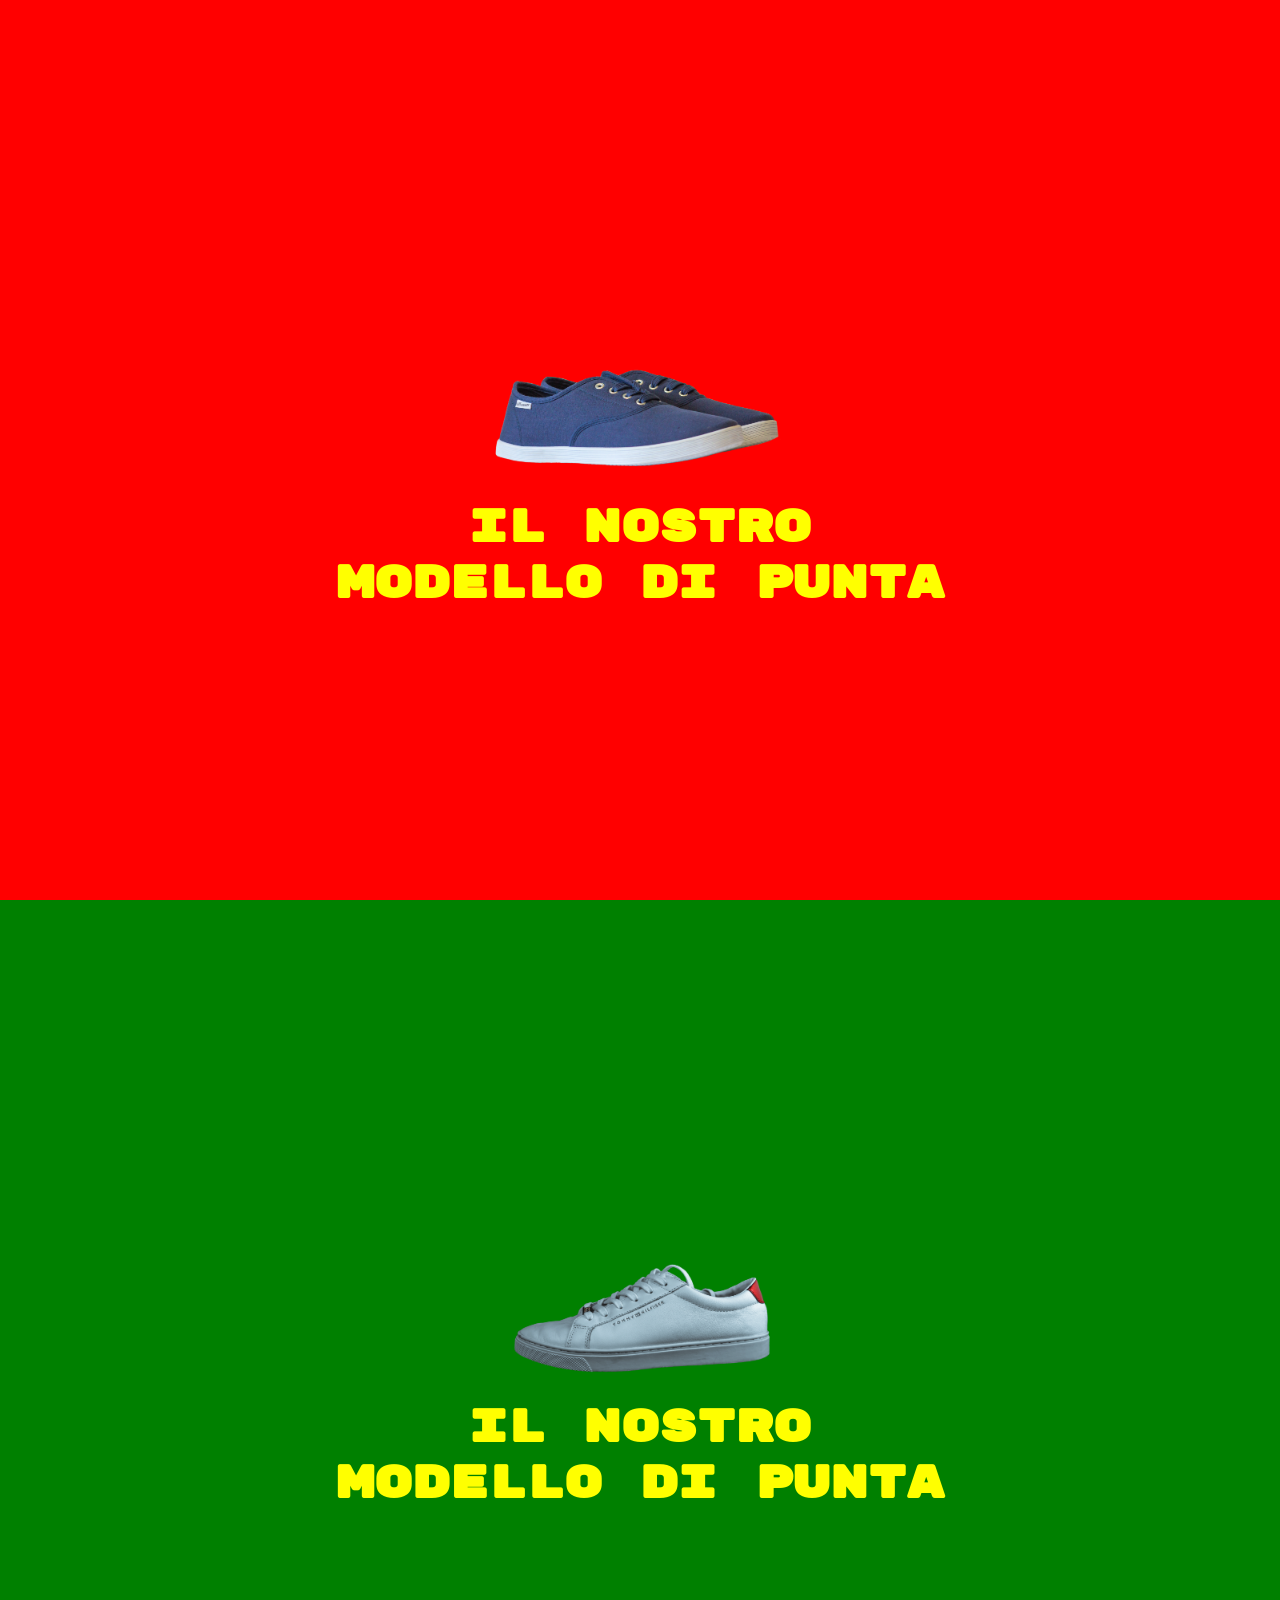
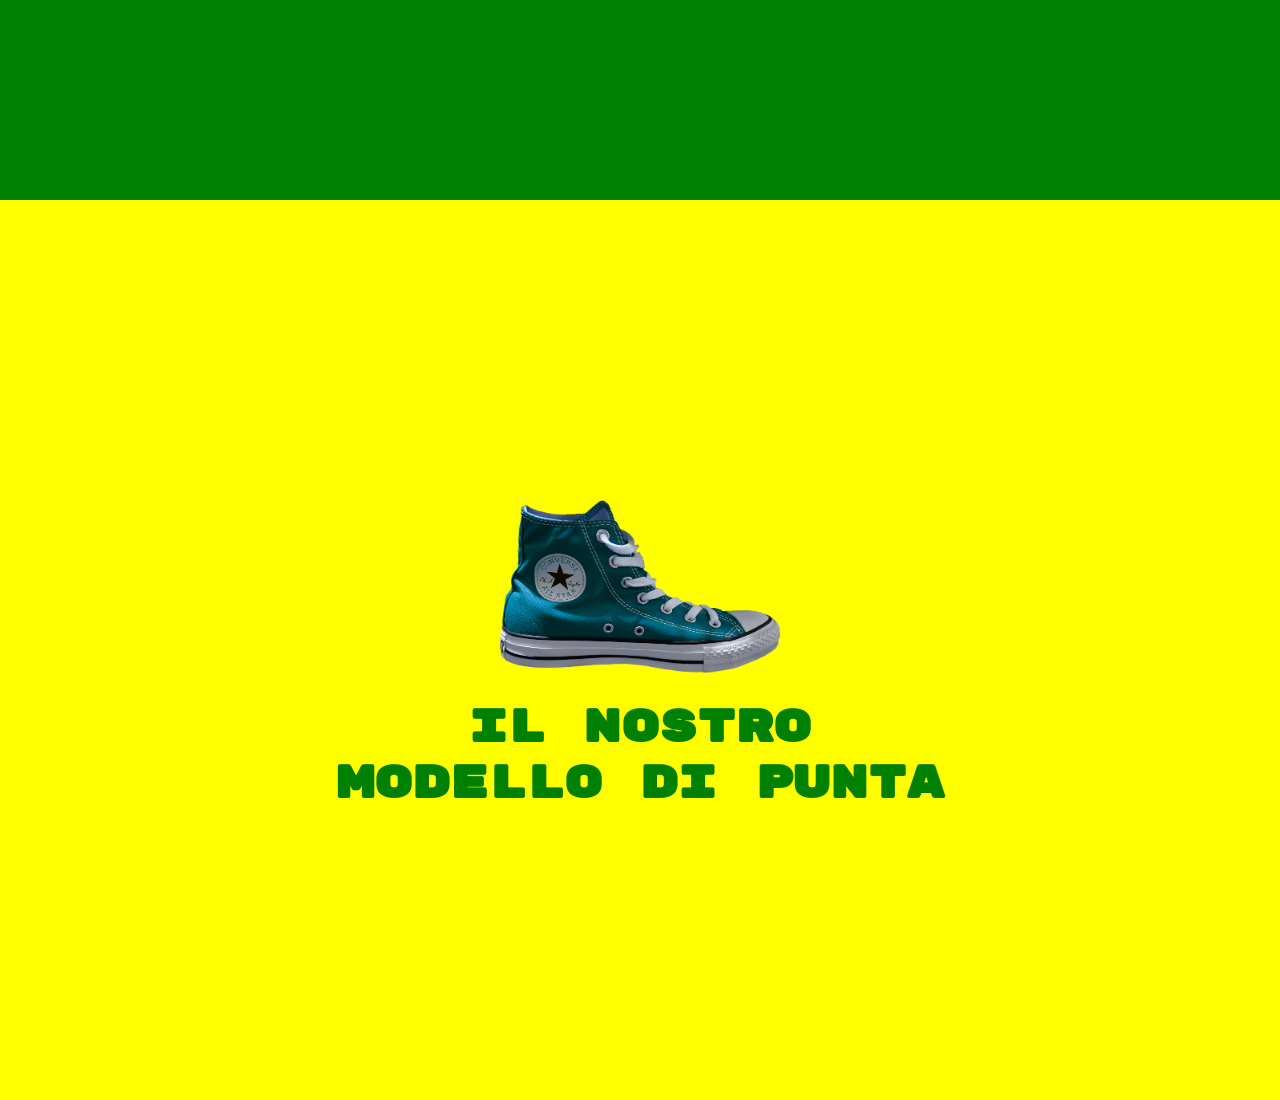
<file: index.html>
<!DOCTYPE html>
<html lang="en">
<head>
    <meta charset="UTF-8">
    <meta http-equiv="X-UA-Compatible" content="IE=edge">
    <meta name="viewport" content="width=device-width, initial-scale=1.0">
    <link rel="preconnect" href="https://fonts.googleapis.com">
    <link rel="preconnect" href="https://fonts.gstatic.com" crossorigin>
    <link href="https://fonts.googleapis.com/css2?family=Rubik+Mono+One&display=swap" rel="stylesheet">
    <link rel="stylesheet" href="css/style.css">
    <title>Shoes</title>
</head>
<body>
    <!-- primo blocco sezione -->
    <section id="red">
        <div class="container">
            <img src="img/01.png" alt="">
            <h1>IL NOSTRO MODELLO DI PUNTA</h1>
        </div>
    </section>
    <!-- secondo blocco sezione -->
    <section id="green">
        <div class="container">
            <img src="img/02.png" alt="">
            <h1>IL NOSTRO MODELLO DI PUNTA</h1>
        </div>
    </section>
    <!-- terzo blocco sezione -->
    <section id="yellow">
        <div class="container">
            <img src="img/03.png" alt="">
            <h1>IL NOSTRO MODELLO DI PUNTA</h1>
        </div>
    </section>


</body>
</html>
</file>
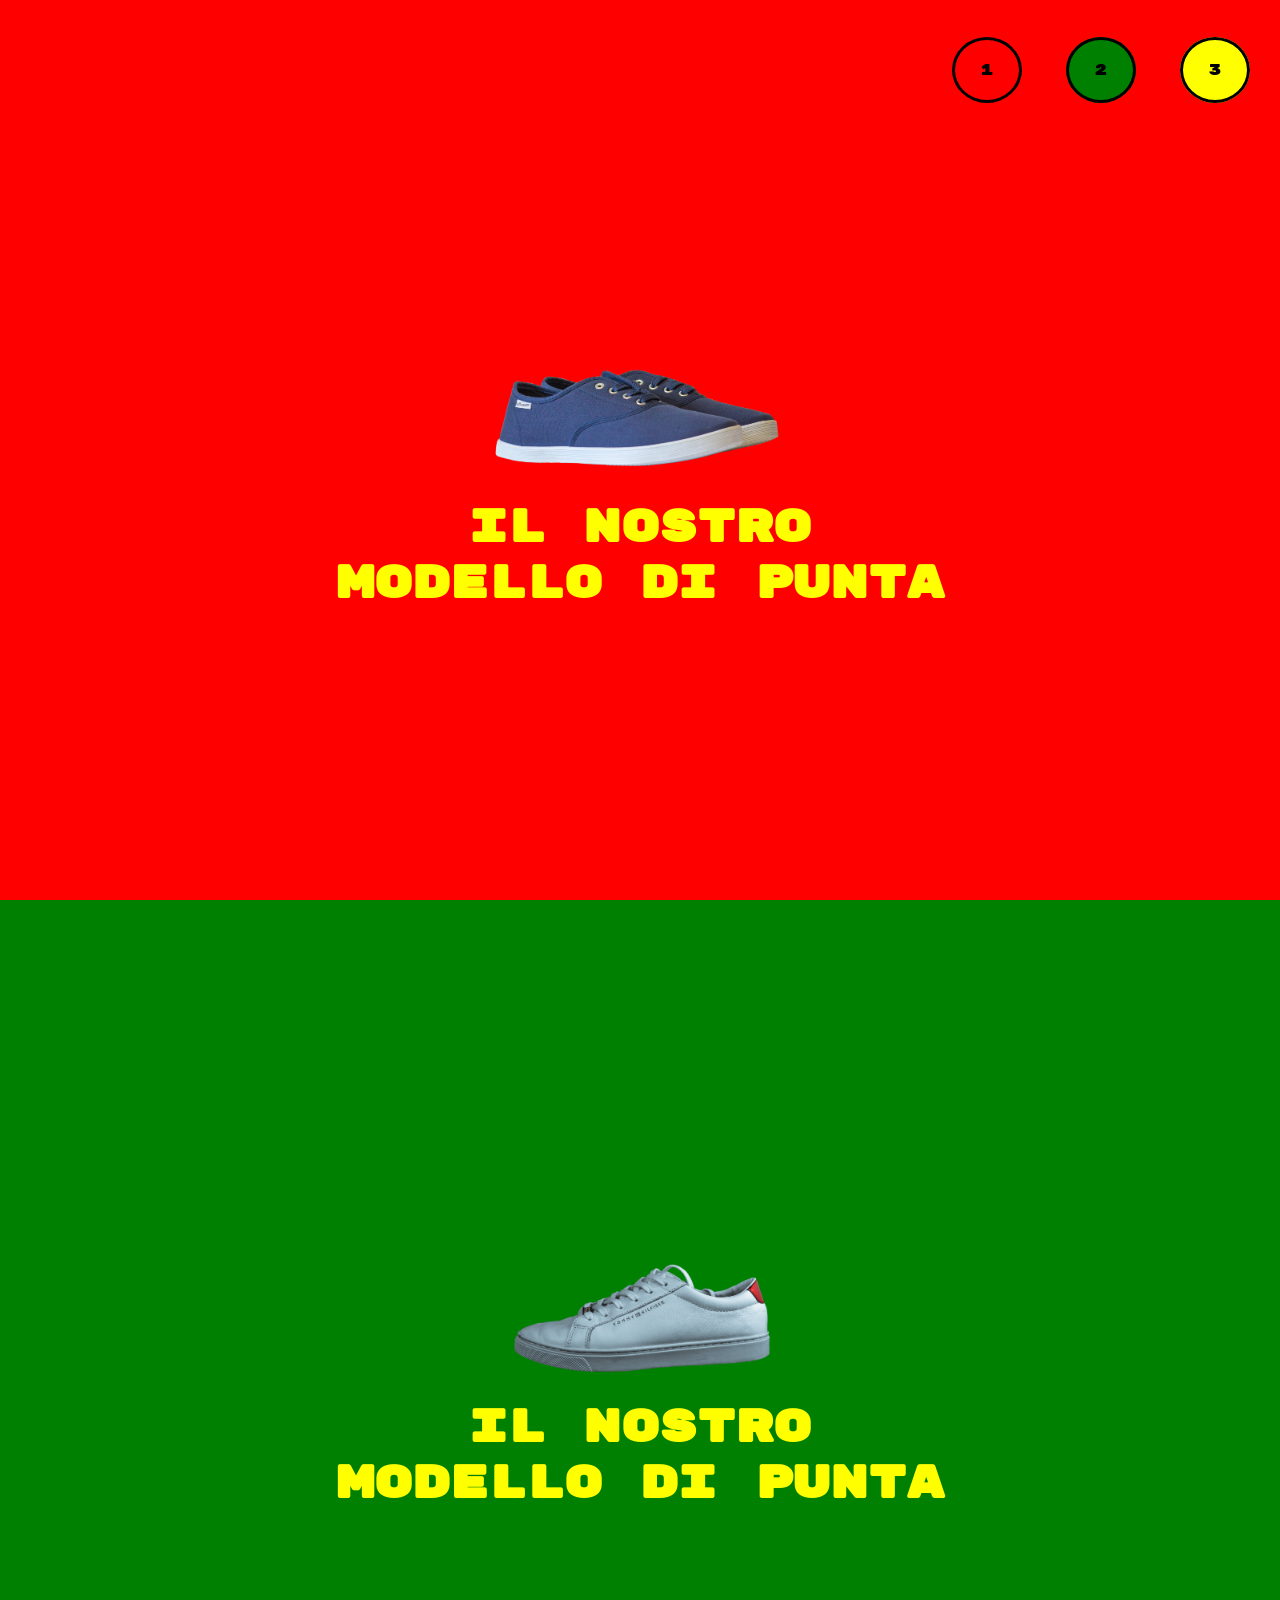
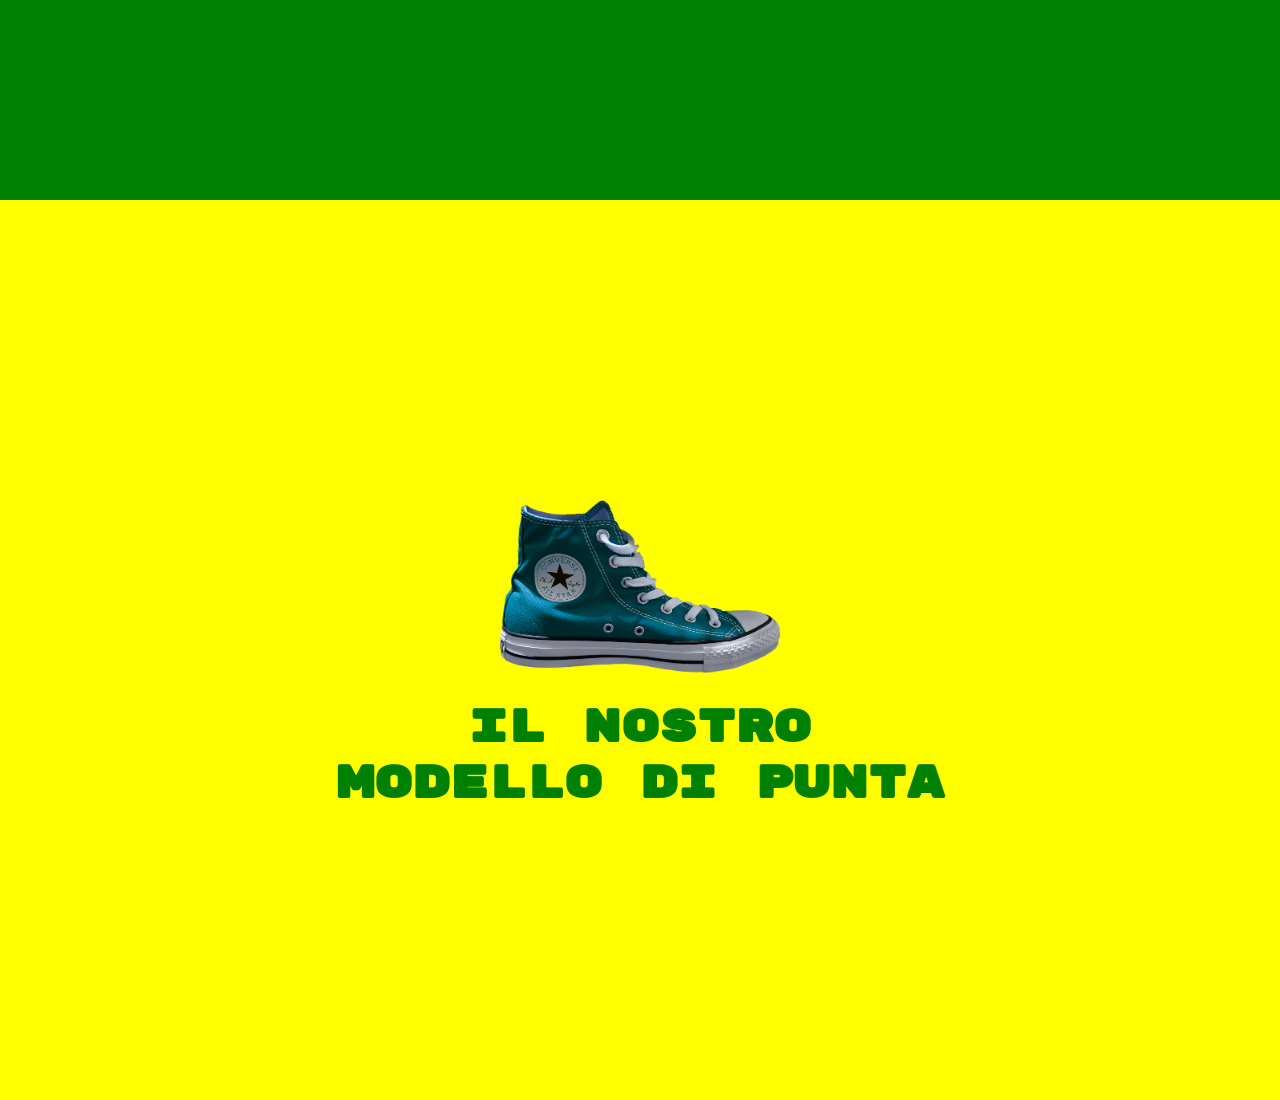
<file: bonus/index.html>
<!DOCTYPE html>
<html lang="en">
<head>
    <meta charset="UTF-8">
    <meta http-equiv="X-UA-Compatible" content="IE=edge">
    <meta name="viewport" content="width=device-width, initial-scale=1.0">
    <link rel="preconnect" href="https://fonts.googleapis.com">
    <link rel="preconnect" href="https://fonts.gstatic.com" crossorigin>
    <link href="https://fonts.googleapis.com/css2?family=Rubik+Mono+One&display=swap" rel="stylesheet">
    <link rel="stylesheet" href="css/style.css">
    <title>Shoes</title>
</head>
<body>
    <nav class="pulsanti">
        <a href="#red">1</a>
        <a href="#green">2</a>
        <a href="#yellow">3</a>
    </nav>
    <!-- primo blocco sezione -->
    <section id="red">
        <div class="container">
            <img src="img/01.png" alt="">
            <h1>IL NOSTRO MODELLO DI PUNTA</h1>
        </div>
    </section>
    <!-- secondo blocco sezione -->
    <section id="green">
        <div class="container">
            <img src="img/02.png" alt="">
            <h1>IL NOSTRO MODELLO DI PUNTA</h1>
        </div>
    </section>
    <!-- terzo blocco sezione -->
    <section id="yellow">
        <div class="container">
            <img src="img/03.png" alt="">
            <h1>IL NOSTRO MODELLO DI PUNTA</h1>
        </div>
    </section>


</body>
</html>
</file>
<file: css/style.css>
*{
    margin: 0;
    padding: 0;
    box-sizing: border-box;
}
body{
    font-family: 'Rubik Mono One', sans-serif;
}
/* sezioni con 100vh */
section{
    height: 100vh;
    width: 100%;
    position: relative;
}
#red{
    background-color: red;
}
#green{
    background-color: green;
}
#yellow{
    background-color: yellow;
}
/* conenitore immagine e testo */
.container{
    position: absolute;
    left: 50%;
    top: 50%;
    transform: translate(-50%, -50%);
    color: yellow;
    font-size: 30px;
    /* debug */
/*     border: solid white; */
}
#yellow .container{
    color: green;
}
.container img{
    display: block;
    margin: auto;
    width: 50%;
    /* debug */
    /*border: solid black; */
}
.container h1{
    text-align: center;
    /* debug */
    /*border: solid blue; */
}
</file>
<file: bonus/css/style.css>
*{
    margin: 0;
    padding: 0;
    box-sizing: border-box;
}
body{
    font-family: 'Rubik Mono One', sans-serif;
}
/* sezioni con 100vh */
section{
    height: 100vh;
    width: 100%;
    position: relative;
}
#red{
    background-color: red;
}
#green{
    background-color: green;
}
#yellow{
    background-color: yellow;
}
/* conenitore immagine e testo */
.container{
    position: absolute;
    left: 50%;
    top: 50%;
    transform: translate(-50%, -50%);
    color: yellow;
    font-size: 30px;
    /* debug */
/*     border: solid white; */
}
#yellow .container{
    color: green;
}
.container img{
    display: block;
    margin: auto;
    width: 50%;
    /* debug */
    /*border: solid black; */
}
.container h1{
    text-align: center;
    /* debug */
    /*border: solid blue; */
}

/* pulsanti con link */
.pulsanti{
    position: fixed;
    right: 30px;
    top: 60px;
    z-index: 100;
}
.pulsanti a{
    padding: 20px 25px;
    border-radius: 50%;
    border: solid 3px black;
    width: 100%;
    height: 100%;
    text-decoration: none;
    color: black;
    margin-left:30px ;
}
[href^="#red"]{
    background-color: red;
}
[href^="#green"]{
    background-color: green;
}
[href^="#yellow"]{
    background-color: yellow;
}
[href^="#red"]:hover{
    background-color: rgb(199, 1, 1);
}
[href^="#green"]:hover{
    background-color: rgb(0, 99, 0);
}
[href^="#yellow"]:hover{
    background-color: rgb(201, 201, 0);
}
</file>
